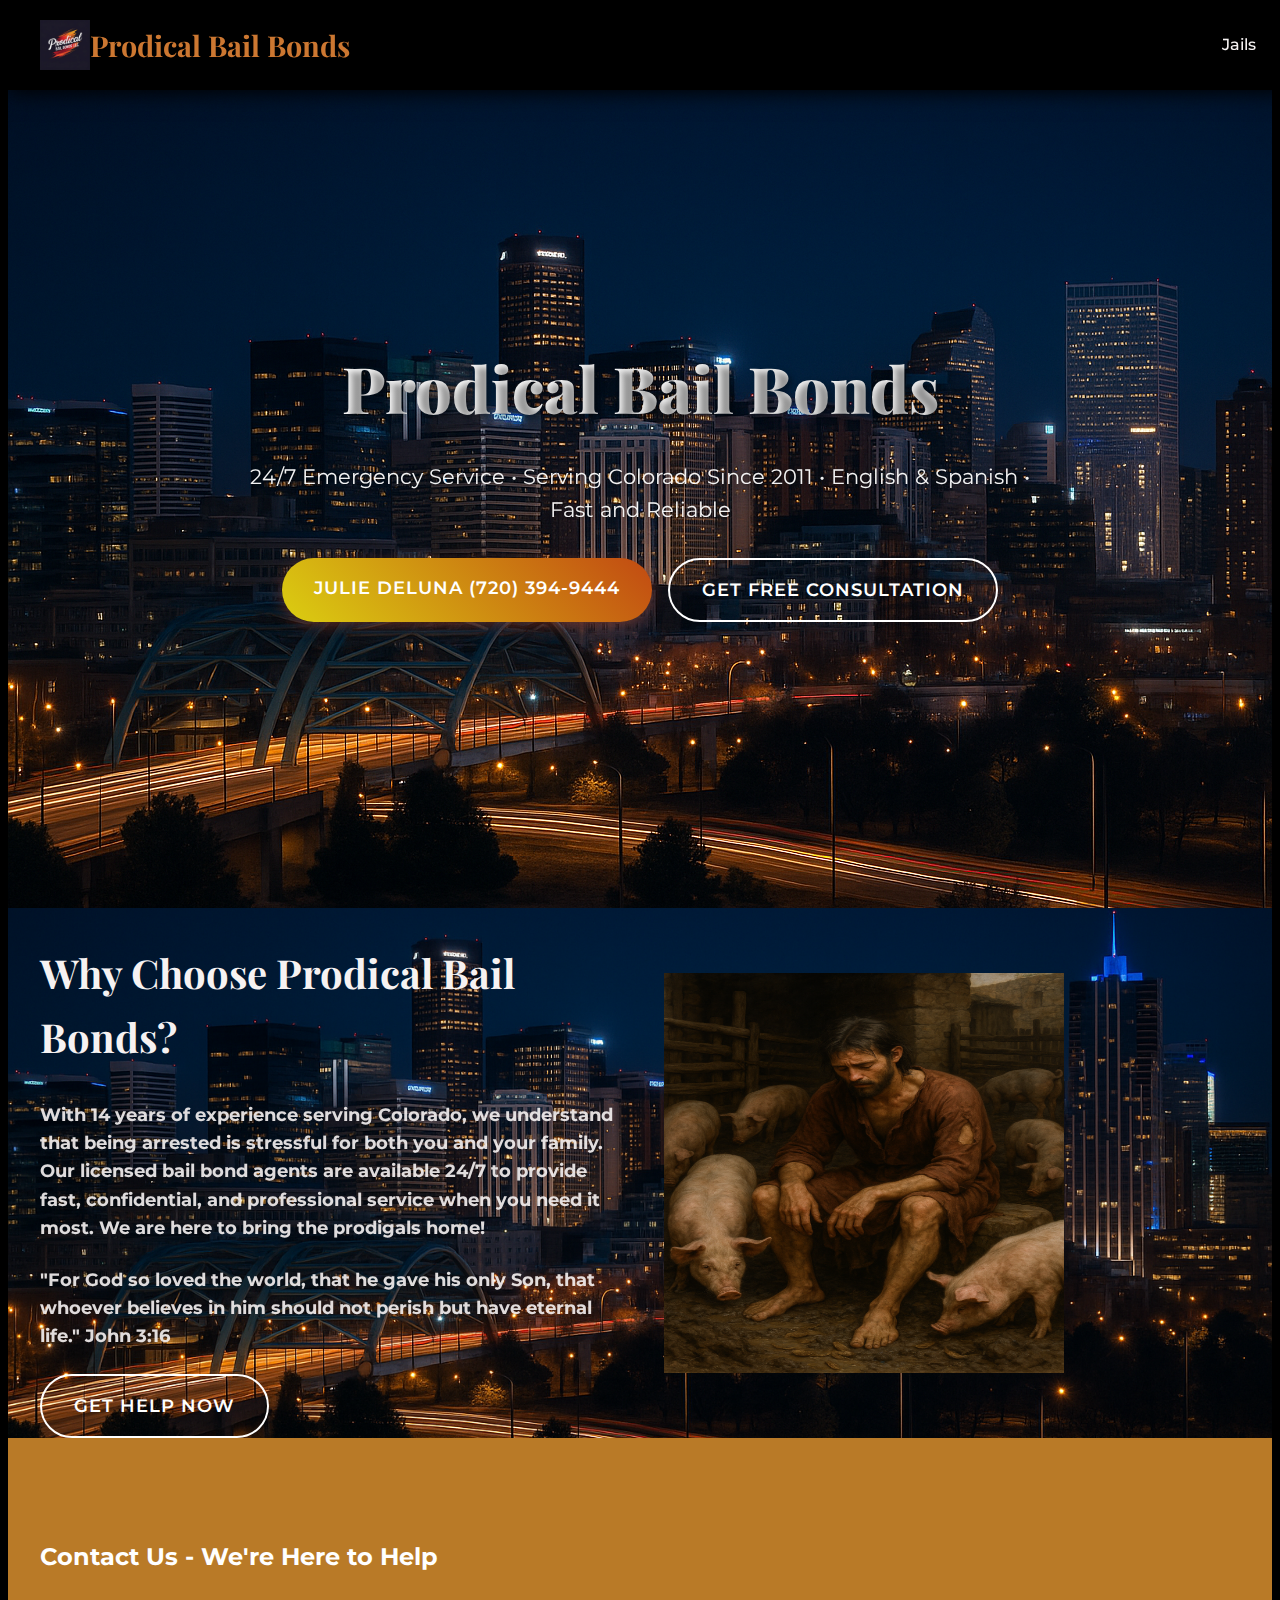
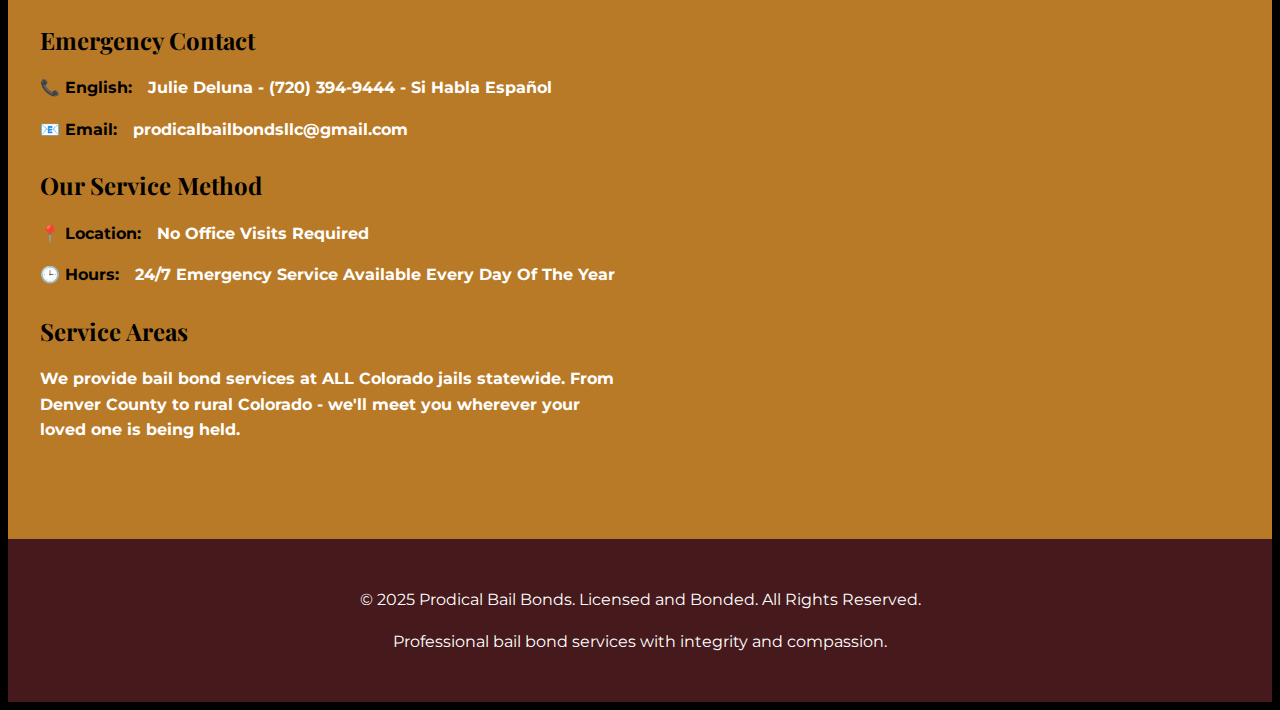
<file: index.html>
<!DOCTYPE html>
<html lang="en">

<head>
    <meta charset="UTF-8">
    <meta name="viewport" content="width=device-width, initial-scale=1.0">
    <title>Prodical Bail Bonds - 24/7 Fast & Reliable Service</title>
    <link rel="icon" type="image/png" href="favicon.png">
    <link rel="stylesheet" href="styles.css">
    <link
        href="https://fonts.googleapis.com/css2?family=Playfair+Display:wght@400;700;900&family=Montserrat:wght@300;400;500;600;700&display=swap"
        rel="stylesheet">


</head>

<body>
    <header>
        <nav>
            <a href="#" class="logo-container">
                <img src="Prodical Logo.png" height="50" Bail Bonds>
                <span class=" logo-text">Prodical Bail Bonds</span>
            </a>
            <ul class="nav-links">
                <li><a href="jails.html" target="_blank">Jails</a></li>
            </ul>
        </nav>
    </header>

    <section class="hero">
        <div class="hero-content">
            <h1>Prodical Bail Bonds</h1>
            <p>24/7 Emergency Service • Serving Colorado Since 2011 • English & Spanish • Fast and Reliable</p>
            <div class="cta-buttons">
                <a href="tel:720-394-9444" class="btn btn-primary">Julie Deluna (720) 394-9444</a>
                <a href="#contact" class="btn btn-secondary">Get Free Consultation</a>
            </div>
        </div>
    </section>


    <section class="about" id="about">
        <div class="container">
            <div class="about-content">
                <div class="about-text">
                    <h2 class="section-title">Why Choose Prodical Bail Bonds?</h2>
                    <p><b>With 14 years of experience serving Colorado, we understand that being arrested is stressful
                            for
                            both you and your family. Our licensed bail bond agents are available 24/7 to provide
                            fast,
                            confidential, and professional service when you need it most. We are here to bring the
                            prodigals home!</b></p>
                    <p><b>"For God so loved the world, that he gave his only Son, that whoever believes in him
                            should not perish but have eternal life." John 3:16</b>
                    </p>

                    <a href="#contact" class="btn btn-secondary">Get Help Now</a>
                </div>
                <img class="about-image" src="prodigal_son.png" width="400" height="400" alt="">
            </div>
    </section>

    <section class="contact" id="contact">
        <div class="container">
            <h2 class="section-title">Contact Us - We're Here to Help</h2>
            <div class="contact-content">
                <div class="contact-info">
                    <h3>Emergency Contact</h3>
                    <div class="contact-item">
                        <strong>📞 English:</strong> <b>Julie Deluna - (720) 394-9444 - Si Habla Español</b>
                    </div>
                    <div class="contact-item">
                        <strong>📧 Email:</strong> <b>prodicalbailbondsllc@gmail.com</b>
                    </div>


                    <h3>Our Service Method</h3>
                    <div class="contact-item">
                        <strong>📍 Location:</strong> <b>No Office Visits Required</b>
                    </div>
                    <div class="contact-item">
                        <strong>🕒 Hours:</strong> <b>24/7 Emergency Service Available Every Day Of The Year</b>
                    </div>

                    <h3>Service Areas</h3>
                    <p><b>We provide bail bond services at ALL Colorado jails statewide. From
                            Denver County to rural Colorado - we'll meet you wherever your loved one is being held.</b>
                    </p>
                </div>


    </section>

    <footer>
        <div class="container">
            <p>&copy; 2025 Prodical Bail Bonds. Licensed and Bonded. All Rights Reserved.</p>
            <p>Professional bail bond services with integrity and compassion.</p>
        </div>
    </footer>

    <script src="index.js">


    </script>
</body>

</html>
</file>
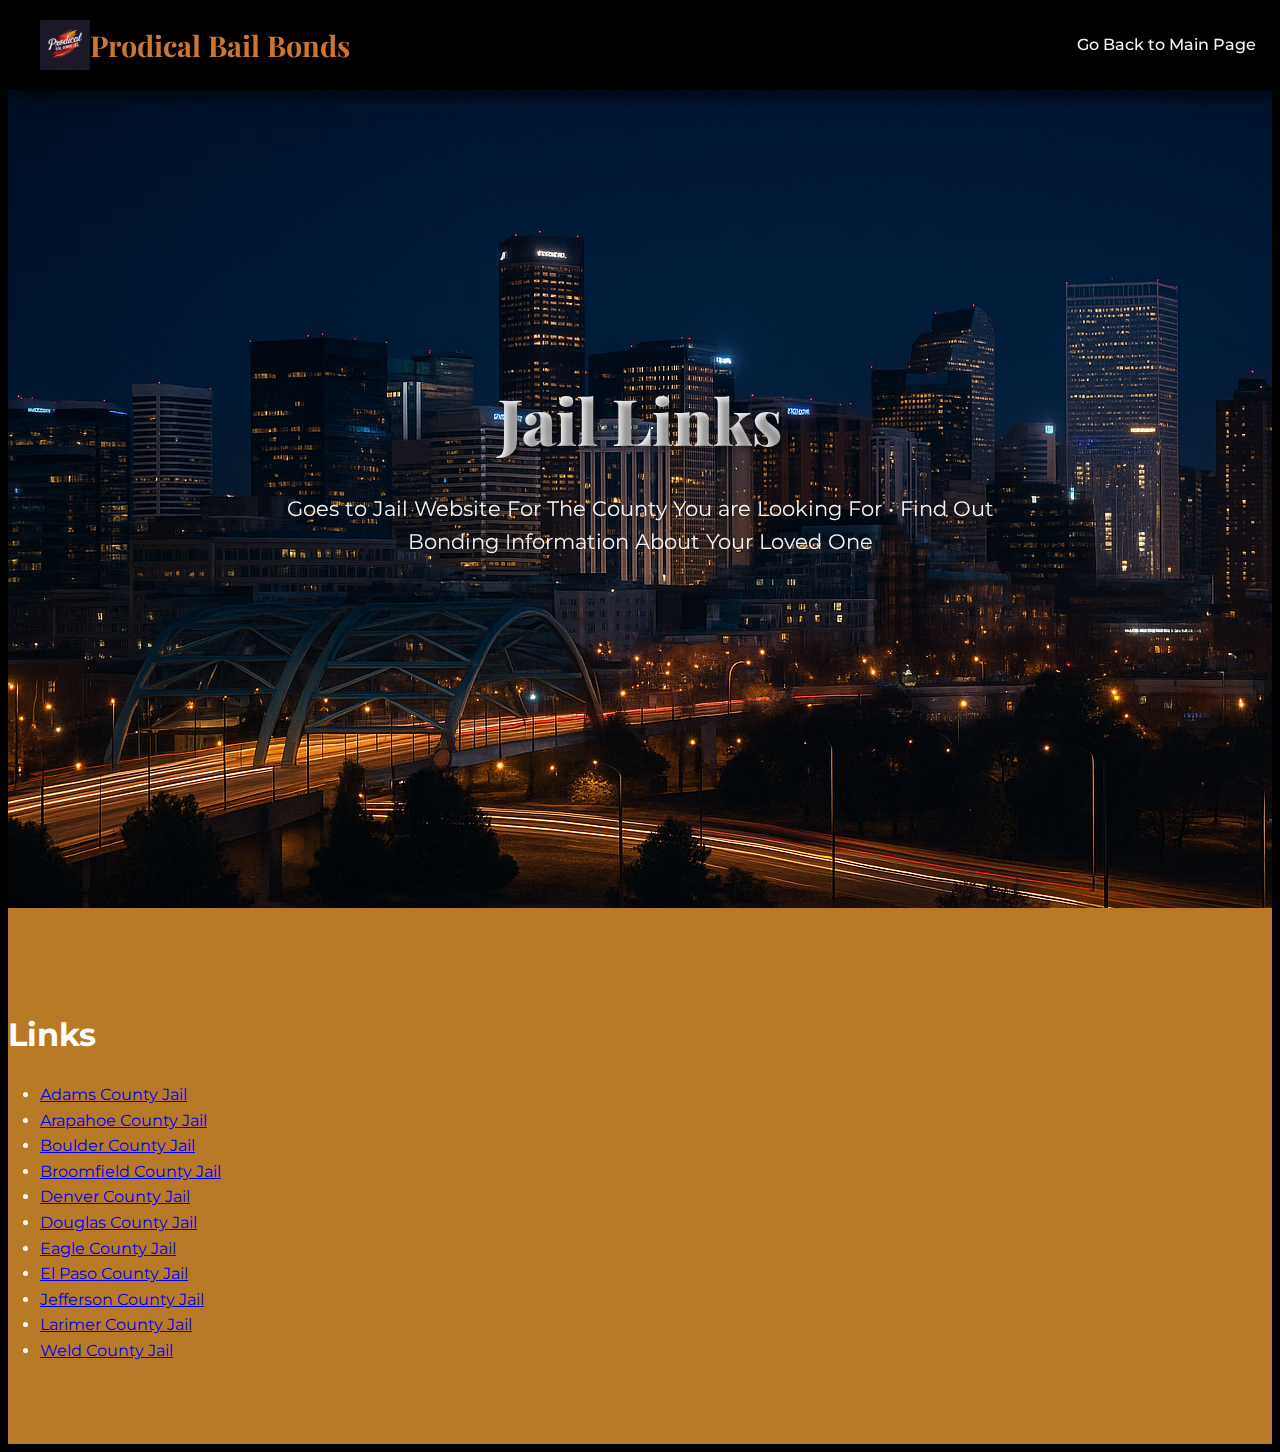
<file: jails.html>
<!DOCTYPE html>
<html lang="en">

<head>
    <meta charset="UTF-8">
    <meta name="viewport" content="width=device-width, initial-scale=1.0">
    <link rel="icon" type="image/png" href="favicon.png">
    <link rel="stylesheet" href="styles.css">
    <link
        href="https://fonts.googleapis.com/css2?family=Playfair+Display:wght@400;700;900&family=Montserrat:wght@300;400;500;600;700&display=swap"
        rel="stylesheet">
    <title>Jail Links</title>
</head>

<body>
    <header>
        <nav>
            <a href="#" class="logo-container">
                <img src="Prodical Logo.png" height="50" Bail Bonds>
                <span class=" logo-text">Prodical Bail Bonds</span>
            </a>
            <ul class="nav-links">
                <li><a href="index.html" target="_blank">Go Back to Main Page</a>
            </ul>
        </nav>
    </header>

    <section class="hero">
        <div class="hero-content">
            <h1>Jail Links</h1>
            <p>Goes to Jail Website For The County You are Looking For • Find Out Bonding Information About Your Loved
                One</p>
        </div>
    </section>
    <section class="contact" id="contact">

        <h1>Links</h1>

        <div class="container">
            <li><a href="http://search.adamscountysheriff.org/inmatesearch.php" target="_blank"> Adams County Jail </a>
            </li>
            <li><a href="https://www.arapahoeco.gov/your_county/county_departments/sheriffs_office/bureaus/detention_services_bureau/inmate_information/inmate_charges_and_bonds.php"
                    target="_blank"> Arapahoe County Jail </a></li>
            <li><a href="https://bouldercounty.gov/safety/jail/listing-and-booking-reports/" target="_blank"> Boulder
                    County Jail </a></li>
            <li><a href="https://www.broomfield.org/855/Inmate-Information" target="_blank"> Broomfield County Jail </a>
            </li>
            <li><a href="https://denvergov.org/inmatesearch/" target="_blank"> Denver County Jail </a></li>
            <li><a href="https://cad.douglas.co.us/NewWorld.InmateInquiry/DouglasCounty" target="_blank"> Douglas County
                    Jail </a></li>
            <li><a href="https://inmateroster.eaglecounty.us/Home/BookingSearchQuery?Length=4" target="_blank"> Eagle
                    County Jail </a></li>
            <li><a href="https://epcsheriffsoffice.com/services/inmate-services/" target="_blank"> El Paso County Jail
                </a></li>
            <li><a href="https://www.jeffco.us/682/Inmates" target="_blank"> Jefferson County Jail </a></li>
            <li><a href="https://www.larimer.gov/sheriff/jail/inmate-search" target="_blank"> Larimer County Jail </a>
            </li>
            <li><a href="https://www.weldsheriff.com/Home" target="_blank"> Weld County Jail </a></li>

        </div>

</body>

</html>
</file>
<file: styles.css>
body {
    font-family: 'Montserrat', sans-serif;
    line-height: 1.6;
    color: #f6f2f2;
    background: black;
}

.container {
    max-width: 1200px;
    margin: 0 auto;
    padding: 0 20px;
}

/* Header */
header {
    background: rgb(0, 0, 0);
    backdrop-filter: blur(10px);
    box-shadow: 0 2px 20px rgb(0, 0, 0);
    position: fixed;
    width: 100%;
    top: 0;
    z-index: 1000;
    transition: all 0.3s ease;
}

nav {
    display: flex;
    justify-content: space-between;
    align-items: center;
    padding: 1rem 2rem;
}

.logo-container {
    display: flex;
    align-items: center;
    text-decoration: none;
}

.logo-image {
    width: 60px;
    height: 60px;
    margin-right: 15px;
    border-radius: 8px;
    box-shadow: 0 4px 15px rgba(204, 77, 49, 0.3);
}

.logo-text {
    font-family: 'Playfair Display', serif;
    font-size: 1.8rem;
    font-weight: 700;
    color: #cc7731;
    text-shadow: 2px 2px 4px rgb(0, 0, 0);
}

.nav-links {
    display: flex;
    list-style: none;
    gap: 2rem;
}

.nav-links a {
    text-decoration: none;
    color: #f6f2f2;
    font-weight: 500;
    font-family: 'Montserrat', sans-serif;
    transition: color 0.3s ease;
}

.nav-links a:hover {
    color: #cc4d31;
}

.emergency-btn {
    background: linear-gradient(45deg, #dbce11, #c24a12);
    color: white !important;
    padding: 0.8rem 1.5rem;
    border-radius: 50px;
    font-weight: bold;
    text-transform: uppercase;
    letter-spacing: 1px;
    animation: pulse 2s infinite;
}

@keyframes pulse {
    0% {
        box-shadow: 0 0 0 0 rgba(204, 77, 49, 0.7);
    }

    70% {
        box-shadow: 0 0 0 10px rgba(204, 77, 49, 0);
    }

    100% {
        box-shadow: 0 0 0 0 rgba(204, 77, 49, 0);
    }
}

/* Hero Section with Denver Skyline */
.hero {
    min-height: 100vh;
    display: flex;
    align-items: center;
    justify-content: center;
    text-align: center;
    color: white;
    position: relative;
    overflow: hidden;
    background: url(denver_at_night.png);
}



.hero-content {
    position: relative;
    z-index: 2;
    max-width: 800px;
}

.hero h1 {
    font-family: 'Playfair Display', serif;
    font-size: 4rem;
    font-weight: 900;
    margin-bottom: 1rem;
    text-shadow: 3px 3px 6px rgba(0, 0, 0, 0.4);
    background: linear-gradient(45deg, #ffffff, #f0f0f0);
    -webkit-background-clip: text;
    -webkit-text-fill-color: transparent;
    background-clip: text;
}

.hero p {
    font-size: 1.3rem;
    margin-bottom: 2rem;
    opacity: 0.95;
    font-weight: 400;
    text-shadow: 1px 1px 3px rgba(0, 0, 0, 0.3);
}

.cta-buttons {
    display: flex;
    gap: 1rem;
    justify-content: center;
    flex-wrap: wrap;
}

.btn {
    padding: 1rem 2rem;
    border: none;
    border-radius: 50px;
    font-size: 1.1rem;
    font-weight: 600;
    font-family: 'Montserrat', sans-serif;
    text-decoration: none;
    text-transform: uppercase;
    letter-spacing: 1px;
    cursor: pointer;
    transition: all 0.3s ease;
    display: inline-block;
}

.btn-primary {
    background: linear-gradient(45deg, #dbce11, #c24a12);
    color: white;
    box-shadow: 0 4px 15px rgba(204, 77, 49, 0.4);
}

.btn-primary:hover {
    transform: translateY(-2px);
    box-shadow: 0 8px 25px rgba(204, 77, 49, 0.6);
}

.btn-secondary {
    background: transparent;
    color: white;
    border: 2px solid white;
}



/* About Section */
.about {

    background: url(denver_at_night.png);
    background-position: center;
    background-repeat: no-repeat;
    background-size: cover;



}

.about-content {
    display: grid;
    grid-template-columns: 1fr 1fr;
    gap: 3rem;
    align-items: center;
    font-weight: 700;


}

.about-image {
    min-width: 400px;

}

.about-text h2 {
    font-family: 'Playfair Display', serif;
    font-size: 2.5rem;
    font-weight: 700;
    margin-bottom: 2rem;
}

.about-text p {
    font-size: 1.1rem;
    margin-bottom: 1.5rem;
    opacity: 0.9;
    font-weight: 400;
}

.stats {
    display: grid;
    grid-template-columns: repeat(2, 1fr);
    gap: 2rem;

}

.stat {
    text-align: center;
    padding: 1.5rem;
    border-radius: 10px;
    backdrop-filter: blur(10px);
}

.stat-number {
    font-family: 'Playfair Display', serif;
    font-size: 2.5rem;
    font-weight: 700;
    display: block;
}

.stat span:last-child {
    font-family: 'Montserrat', sans-serif;
    font-weight: 500;
}

/* Contact Section */
.contact {
    padding: 5rem 0;
    background: #b97a27;
    color: white;
}

.contact-content {
    display: grid;
    grid-template-columns: 1fr 1fr;
    gap: 3rem;
}

.contact-info h3 {
    font-family: 'Playfair Display', serif;
    font-size: 1.5rem;
    font-weight: 700;
    margin-bottom: 1rem;
    color: #000000;
}

.contact-item {
    display: flex;
    align-items: center;
    margin-bottom: 1rem;
}

.contact-item strong {
    margin-right: 1rem;
    color: #000000;
}

.contact-form {
    background: rgba(255, 255, 255, 0.1);
    padding: 2rem;
    border-radius: 15px;
    backdrop-filter: blur(10px);
}

.contact-form h3 {
    font-family: 'Playfair Display', serif;
    font-weight: 700;
}

.form-group {
    margin-bottom: 1.5rem;
}

.form-group label {
    display: block;
    margin-bottom: 0.5rem;
    color: #000000;
    font-weight: 500;
}

.form-group input,
.form-group textarea {
    width: 100%;
    padding: 0.8rem;
    border: none;
    border-radius: 8px;
    background: rgba(255, 255, 255, 0.9);
    font-size: 1rem;
    font-family: 'Montserrat', sans-serif;
}

.form-group textarea {
    height: 120px;
    resize: vertical;
}

/* Footer */
footer {
    background: #46191c;
    color: white;
    text-align: center;
    padding: 2rem 0;
}

footer p {
    font-family: 'Montserrat', sans-serif;
    font-weight: 400;
}

/* Responsive */
@media (max-width: 768px) {

    .logo-image {
        width: 45px;
        height: 45px;
        margin-right: 10px;
    }

    .logo-text {
        font-size: 1.4rem;
    }

    .hero h1 {
        font-size: 2.5rem;
    }

    .section-title {
        font-size: 2.2rem;
    }

    .cta-buttons {
        flex-direction: column;
        align-items: center;
    }

    .about-image {
        display: none;
    }

    .about-content {
        grid-template-columns: 1fr;
        text-align: center;
    }

    .contact-content {
        grid-template-columns: 1fr;
    }

    .stats {
        grid-template-columns: 1fr;
    }
}
</file>
